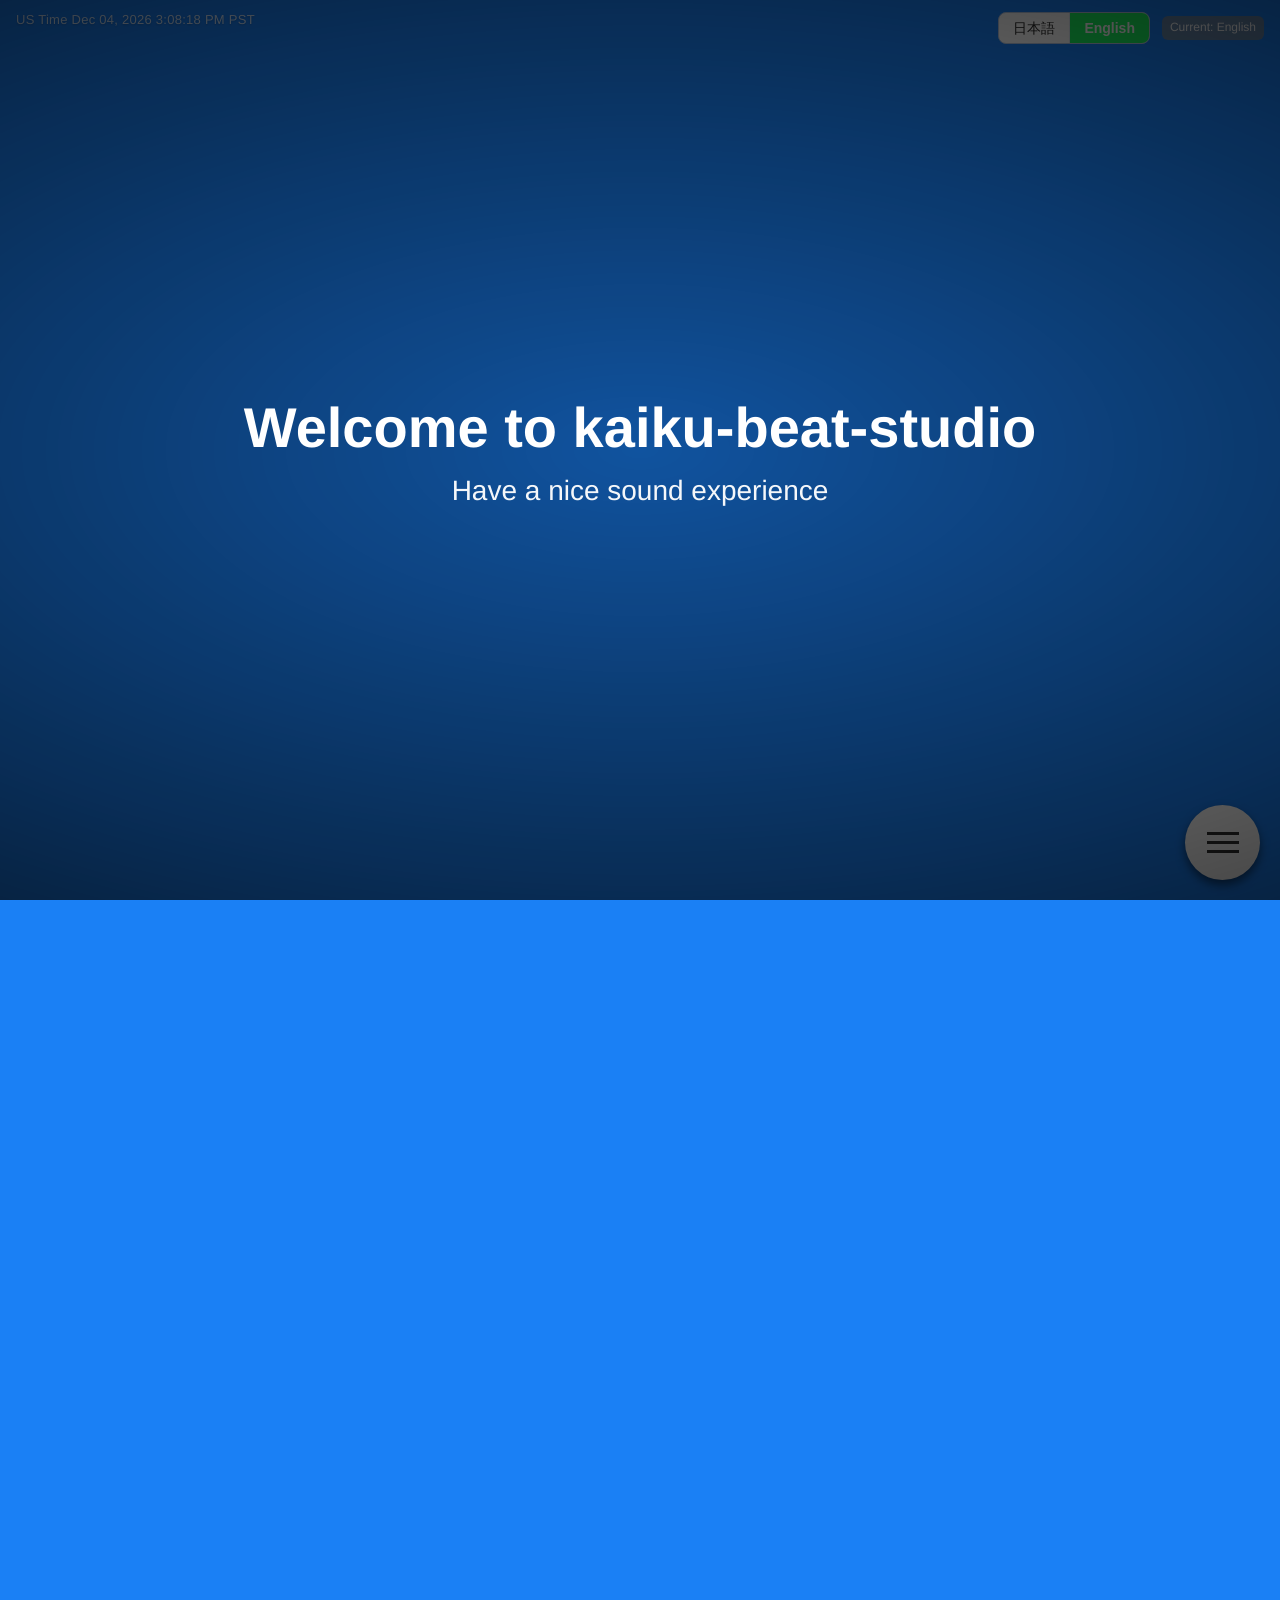
<file: web/index.html>
<!doctype html>
<html lang="ja">

<head>
    <meta charset="utf-8" />
    <meta name="viewport" content="width=device-width, initial-scale=1" />
    <title>kaiku-beat-studio</title>

    <link rel="stylesheet" href="./css/style.css" />
    <script src="./js/script.js" defer></script>
</head>

<body>

    <!-- 左上：時計 -->
    <div id="appClock" aria-label="現在時刻"></div>

    <!-- 右上：言語切り替え -->
    <div class="lang-switcher" role="group" aria-label="言語切り替え">
        <div class="segmented">
            <button
                id="btnJa"
                class="segment is-active"
                type="button"
                aria-pressed="true"
            >
                日本語
            </button>

            <button
                id="btnEn"
                class="segment"
                type="button"
                aria-pressed="false"
            >
                English
            </button>
        </div>

        <span id="currentLangLabel" class="current-lang">
            現在：日本語
        </span>
    </div>

    <!-- 初回スプラッシュ -->
    <div id="intro" class="intro">
        <div
            class="intro-inner"
            role="dialog"
            aria-labelledby="splashTitle"
            aria-describedby="splashSubtitle"
        >
            <h1
                id="splashTitle"
                class="intro-line"
                data-i18n="splash.title"
            >
                kaiku-beat-studio へようこそ
            </h1>

            <p
                id="splashSubtitle"
                class="intro-line"
                data-i18n="splash.subtitle"
            >
                最新のsoundを体感しよう
            </p>
        </div>
    </div>

    <!-- メイン -->
    <main id="home">
        <p class="site-title">
            <span data-i18n="kaiku-beat-studio">
                kaiku-beat-studio
            </span>
        </p>

        <section
            id="tracks"
            class="music-section"
            aria-labelledby="tracksTitle"
        >
            <h2 id="tracksTitle" data-i18n="audio.title">
                楽曲一覧
            </h2>

            <p class="music-description" data-i18n="audio.description">
                再生ボタンで試聴できます。
            </p>

            <!-- 1：kaiku low 0927 2 -->
            <article class="track-card" aria-labelledby="trackTitle1">
                <div class="track-heading">
                    <h3 id="trackTitle1">kaiku low 0927 2</h3>
                    <span class="track-format">MP3</span>
                </div>

                <audio
                    controls
                    preload="none"
                    aria-labelledby="trackTitle1"
                >
                    <source
                        src="./audio/kaiku low 0927 2.mp3"
                        type="audio/mpeg"
                    />
                    <span data-i18n="audio.unsupported">
                        お使いのブラウザは音声再生に対応していません。
                    </span>
                </audio>

                <p class="track-links">
                    <a
                        href="./audio/kaiku low 0927 2.mp3"
                        target="_blank"
                        rel="noopener noreferrer"
                        data-i18n="audio.open"
                    >
                        別タブで開く
                    </a>

                    <a
                        href="./audio/kaiku low 0927 2.mp3"
                        download
                        data-i18n="audio.download"
                    >
                        ダウンロード
                    </a>
                </p>

                <p
                    class="track-error"
                    data-i18n="audio.error"
                    role="status"
                    hidden
                >
                    再生できません。ファイルの配置・形式を確認してください。
                </p>
            </article>

            <!-- 2：one of one know -->
            <article class="track-card" aria-labelledby="trackTitle2">
                <div class="track-heading">
                    <h3 id="trackTitle2">one of one know</h3>
                    <span class="track-format">WAV</span>
                </div>

                <audio
                    controls
                    preload="none"
                    aria-labelledby="trackTitle2"
                >
                    <source
                        src="./audio/one of one know.wav"
                        type="audio/wav"
                    />
                    <span data-i18n="audio.unsupported">
                        お使いのブラウザは音声再生に対応していません。
                    </span>
                </audio>

                <p class="track-links">
                    <a
                        href="./audio/one of one know.wav"
                        target="_blank"
                        rel="noopener noreferrer"
                        data-i18n="audio.open"
                    >
                        別タブで開く
                    </a>

                    <a
                        href="./audio/one of one know.wav"
                        download
                        data-i18n="audio.download"
                    >
                        ダウンロード
                    </a>
                </p>

                <p
                    class="track-error"
                    data-i18n="audio.error"
                    role="status"
                    hidden
                >
                    再生できません。ファイルの配置・形式を確認してください。
                </p>
            </article>

            <!-- 3：rapgame MP3 -->
            <article class="track-card" aria-labelledby="trackTitle3">
                <div class="track-heading">
                    <h3 id="trackTitle3">rapgame</h3>
                    <span class="track-format">MP3</span>
                </div>

                <audio
                    controls
                    preload="none"
                    aria-labelledby="trackTitle3"
                >
                    <source
                        src="./audio/rapgame.mp3"
                        type="audio/mpeg"
                    />
                    <span data-i18n="audio.unsupported">
                        お使いのブラウザは音声再生に対応していません。
                    </span>
                </audio>

                <p class="track-links">
                    <a
                        href="./audio/rapgame.mp3"
                        target="_blank"
                        rel="noopener noreferrer"
                        data-i18n="audio.open"
                    >
                        別タブで開く
                    </a>

                    <a
                        href="./audio/rapgame.mp3"
                        download
                        data-i18n="audio.download"
                    >
                        ダウンロード
                    </a>
                </p>

                <p
                    class="track-error"
                    data-i18n="audio.error"
                    role="status"
                    hidden
                >
                    再生できません。ファイルの配置・形式を確認してください。
                </p>
            </article>

            <!-- 4：rapgame WAV -->
            <article class="track-card" aria-labelledby="trackTitle4">
                <div class="track-heading">
                    <h3 id="trackTitle4">rapgame</h3>
                    <span class="track-format">WAV</span>
                </div>

                <audio
                    controls
                    preload="none"
                    aria-labelledby="trackTitle4"
                >
                    <source
                        src="./audio/rapgame.wav"
                        type="audio/wav"
                    />
                    <span data-i18n="audio.unsupported">
                        お使いのブラウザは音声再生に対応していません。
                    </span>
                </audio>

                <p class="track-links">
                    <a
                        href="./audio/rapgame.wav"
                        target="_blank"
                        rel="noopener noreferrer"
                        data-i18n="audio.open"
                    >
                        別タブで開く
                    </a>

                    <a
                        href="./audio/rapgame.wav"
                        download
                        data-i18n="audio.download"
                    >
                        ダウンロード
                    </a>
                </p>

                <p
                    class="track-error"
                    data-i18n="audio.error"
                    role="status"
                    hidden
                >
                    再生できません。ファイルの配置・形式を確認してください。
                </p>
            </article>

            <!-- 5：the season -->
            <article class="track-card" aria-labelledby="trackTitle5">
                <div class="track-heading">
                    <h3 id="trackTitle5">the season</h3>
                    <span class="track-format">WAV</span>
                </div>

                <audio
                    controls
                    preload="none"
                    aria-labelledby="trackTitle5"
                >
                    <source
                        src="./audio/the season.wav"
                        type="audio/wav"
                    />
                    <span data-i18n="audio.unsupported">
                        お使いのブラウザは音声再生に対応していません。
                    </span>
                </audio>

                <p class="track-links">
                    <a
                        href="./audio/the season.wav"
                        target="_blank"
                        rel="noopener noreferrer"
                        data-i18n="audio.open"
                    >
                        別タブで開く
                    </a>

                    <a
                        href="./audio/the season.wav"
                        download
                        data-i18n="audio.download"
                    >
                        ダウンロード
                    </a>
                </p>

                <p
                    class="track-error"
                    data-i18n="audio.error"
                    role="status"
                    hidden
                >
                    再生できません。ファイルの配置・形式を確認してください。
                </p>
            </article>

            <!-- 6：when i'm gone -->
            <article class="track-card" aria-labelledby="trackTitle6">
                <div class="track-heading">
                    <h3 id="trackTitle6">when i'm gone</h3>
                    <span class="track-format">WAV</span>
                </div>

                <audio
                    controls
                    preload="none"
                    aria-labelledby="trackTitle6"
                >
                    <source
                        src="./audio/when i'm gone.wav"
                        type="audio/wav"
                    />
                    <span data-i18n="audio.unsupported">
                        お使いのブラウザは音声再生に対応していません。
                    </span>
                </audio>

                <p class="track-links">
                    <a
                        href="./audio/when i'm gone.wav"
                        target="_blank"
                        rel="noopener noreferrer"
                        data-i18n="audio.open"
                    >
                        別タブで開く
                    </a>

                    <a
                        href="./audio/when i'm gone.wav"
                        download
                        data-i18n="audio.download"
                    >
                        ダウンロード
                    </a>
                </p>

                <p
                    class="track-error"
                    data-i18n="audio.error"
                    role="status"
                    hidden
                >
                    再生できません。ファイルの配置・形式を確認してください。
                </p>
            </article>

            <!-- 7：YOP -->
            <article class="track-card" aria-labelledby="trackTitle7">
                <div class="track-heading">
                    <h3 id="trackTitle7">YOP</h3>
                    <span class="track-format">WAV</span>
                </div>

                <audio
                    controls
                    preload="none"
                    aria-labelledby="trackTitle7"
                >
                    <source
                        src="./audio/YOP.wav"
                        type="audio/wav"
                    />
                    <span data-i18n="audio.unsupported">
                        お使いのブラウザは音声再生に対応していません。
                    </span>
                </audio>

                <p class="track-links">
                    <a
                        href="./audio/YOP.wav"
                        target="_blank"
                        rel="noopener noreferrer"
                        data-i18n="audio.open"
                    >
                        別タブで開く
                    </a>

                    <a
                        href="./audio/YOP.wav"
                        download
                        data-i18n="audio.download"
                    >
                        ダウンロード
                    </a>
                </p>

                <p
                    class="track-error"
                    data-i18n="audio.error"
                    role="status"
                    hidden
                >
                    再生できません。ファイルの配置・形式を確認してください。
                </p>
            </article>
        </section>
    </main>

    <!-- 右下：既存メニュー -->
    <div class="material-menu-wrapper">
        <div class="material-menu">
            <button
                class="material-btn"
                type="button"
                aria-label="メニューを開く"
                aria-expanded="false"
                aria-controls="menuContent"
            >
                <span class="material-hamburger" aria-hidden="true">
                    <span class="material-patty"></span>
                    <span class="material-patty"></span>
                    <span class="material-patty"></span>
                </span>
            </button>

            <div
                id="menuContent"
                class="material-content"
                inert
            >
                <nav aria-label="ナビゲーション">
                    <ul>
                        <li>
                            <a href="" data-i18n="menu.あ">あ</a>
                        </li>
                        <li>
                            <a href="" data-i18n="menu.い">い</a>
                        </li>
                        <li>
                            <a href="" data-i18n="menu.う">う</a>
                        </li>
                        <li>
                            <a href="" data-i18n="menu.え">え</a>
                        </li>
                    </ul>
                </nav>
            </div>
        </div>
    </div>

    <!-- カーソル追従 -->
    <div id="stalker" aria-hidden="true"></div>

</body>

</html>
</file>
<file: web/css/style.css>
/* ========================================
   基本設定
======================================== */

* {
    box-sizing: border-box;
}

html {
    min-height: 100%;
}

body {
    margin: 0;
    min-height: 100vh;
    font-family: "Montserrat", "Arial", sans-serif;
    line-height: 1.3;
    background: rgb(26, 128, 245);
    overflow-x: hidden;
    overflow-y: auto;
    text-rendering: geometricPrecision;
    -webkit-font-smoothing: antialiased;
}

button {
    font: inherit;
}

[hidden] {
    display: none !important;
}

/* ========================================
   メイン
======================================== */

main {
    width: 100%;
    min-height: 100vh;
    padding: 96px 24px 120px;

    display: flex;
    flex-direction: column;
    align-items: center;
    justify-content: center;
    gap: 24px;

    text-align: center;
    opacity: 0;

    transition:
        opacity 400ms ease-out,
        transform 400ms ease-out;
}

/* スプラッシュ終了後 */
main.main-ready {
    opacity: 1;
}

/* メニュー表示中 */
main.active,
main.main-ready.active {
    opacity: 0;
    pointer-events: none;
    transform: translateY(6px);
}

.site-title {
    margin: 0;
    color: #fff;
    font-size: clamp(24px, 4vw, 56px);
    font-weight: 300;
    overflow-wrap: anywhere;

    text-shadow:
        0 4px 14px rgba(0, 0, 0, 0.18),
        0 1px 4px rgba(0, 0, 0, 0.12);
}

.site-title .highlight {
    background: #fff;
    color: rgb(24, 23, 23);
}

/* ========================================
   音声一覧
======================================== */

.music-section {
    width: min(100%, 680px);
    color: #fff;
    text-align: left;
}

.music-section h2 {
    margin: 0 0 8px;
    font-size: 24px;
}

.music-description {
    margin: 0 0 20px;
    font-size: 14px;
    line-height: 1.6;
}

.track-card {
    padding: 20px;
    margin-bottom: 16px;

    border: 1px solid rgba(255, 255, 255, 0.35);
    border-radius: 16px;

    background: rgba(0, 30, 80, 0.23);
    box-shadow: 0 8px 24px rgba(0, 0, 0, 0.08);
}

.track-card:last-child {
    margin-bottom: 0;
}

.track-heading {
    display: flex;
    align-items: center;
    justify-content: space-between;
    gap: 16px;
    margin-bottom: 14px;
}

.track-heading h3 {
    min-width: 0;
    margin: 0;
    font-size: 18px;
    font-weight: 600;
    overflow-wrap: anywhere;
}

.track-format {
    flex-shrink: 0;
    padding: 4px 8px;
    border: 1px solid rgba(255, 255, 255, 0.45);
    border-radius: 6px;
    font-size: 11px;
    letter-spacing: 0.08em;
}

.track-card audio {
    display: block;
    width: 100%;
    max-width: 100%;
}

.track-links {
    display: flex;
    flex-wrap: wrap;
    gap: 12px 24px;

    margin: 14px 0 0;
    font-size: 14px;
    line-height: 1.6;
}

.track-links a {
    color: #fff;
    text-underline-offset: 4px;
}

.track-links a:hover {
    color: #d8edff;
}

.track-links a:focus-visible {
    outline: 3px solid #fff;
    outline-offset: 5px;
    border-radius: 2px;
}

.track-error {
    margin: 12px 0 0;
    color: #fff2bd;
    font-size: 13px;
    line-height: 1.6;
}

/* ========================================
   右下メニュー
======================================== */

.material-menu-wrapper {
    position: fixed;
    bottom: 0;
    right: 0;
    z-index: 100;

    width: 30vw;
    height: 100vh;
    height: 100dvh;

    overflow: hidden;

    /*
       閉じた状態の透明な領域が
       音声プレイヤーの操作を遮らないようにする。
    */
    pointer-events: none;
}

.material-menu {
    position: relative;
    z-index: 1;
    width: 100%;
    height: 100%;
    background: transparent;
}

.material-btn {
    position: absolute;
    bottom: 20px;
    right: 20px;
    z-index: 3;

    display: flex;
    align-items: center;
    justify-content: center;

    width: 75px;
    height: 75px;
    padding: 0;
    border: 0;
    border-radius: 50%;

    background: transparent;
    cursor: pointer;
    pointer-events: auto;
    -webkit-tap-highlight-color: transparent;
}

.material-btn::before {
    content: "";

    position: absolute;
    top: 0;
    left: 0;
    z-index: -1;

    width: 75px;
    height: 75px;
    border-radius: 50%;

    background: #fff;
    box-shadow: 0 5px 10px rgba(0, 0, 0, 0.5);

    transform-origin: center 70%;
    transform: scale(1);

    /*
       拡大した疑似要素がメニュー項目の
       クリックを遮らないようにする。
    */
    pointer-events: none;

    transition:
        transform 0.35s ease-out,
        opacity 0.35s ease-out;
}

.material-btn.active::before {
    transform: scale(18);
}

.material-btn:active::before {
    opacity: 0.75;
}

.material-btn:focus-visible {
    outline: 3px solid #142742;
    outline-offset: 5px;
}

.material-content {
    position: absolute;
    top: 0;
    right: 0;
    z-index: 2;

    max-height: calc(100% - 110px);
    padding: 10% 15%;
    overflow-y: auto;

    visibility: hidden;
    pointer-events: none;
}

.material-content.active {
    visibility: visible;
    pointer-events: auto;
}

.material-content nav ul {
    margin: 1em 0;
    padding: 0;
    list-style: none;
    text-align: right;
}

.material-content nav li {
    margin: 25px 0;
    opacity: 0;
    transform: translateY(100px);

    transition:
        transform 0.4s ease-out,
        opacity 0.4s ease-out;
}

.material-content nav li.active {
    opacity: 1;
    transform: translateY(0);
}

.material-content nav li:nth-child(1) {
    transition-delay: 0.1s;
}

.material-content nav li:nth-child(2) {
    transition-delay: 0.2s;
}

.material-content nav li:nth-child(3) {
    transition-delay: 0.3s;
}

.material-content nav li:nth-child(4) {
    transition-delay: 0.4s;
}

.material-content nav a {
    color: rgb(11, 11, 11);
    font-size: clamp(24px, 3vw, 48px);
    font-weight: 300;
    text-decoration: none;
}

.material-content nav a:focus-visible {
    outline: 2px solid #142742;
    outline-offset: 6px;
}

/* ========================================
   ハンバーガーのアニメーション
======================================== */

.material-hamburger {
    display: block;
    transition: transform 0.3s ease-out;
}

.material-patty {
    display: block;

    width: 32px;
    height: 3px;
    margin: 0 0 6px;

    background: #333;
    opacity: 1;
    transform: translate(0) rotate(0deg);

    transition:
        transform 0.2s ease-out,
        opacity 0.2s ease-out;
}

.material-patty:last-child {
    margin-bottom: 0;
}

.material-hamburger.material-close {
    transform: rotate(-180deg);
}

.material-hamburger.material-close .material-patty:nth-child(1) {
    transform: translate(-10px, 4px) rotate(-45deg) scale(0.5, 1);
}

.material-hamburger.material-close .material-patty:nth-child(3) {
    transform: translate(-10px, -4px) rotate(45deg) scale(0.5, 1);
}

/* ========================================
   言語切り替え
======================================== */

.lang-switcher {
    position: fixed;
    top: 12px;
    right: 16px;
    z-index: 9999;

    display: flex;
    align-items: center;
    gap: 12px;
}

.segmented {
    display: inline-flex;
    overflow: hidden;

    border: 1px solid #b5c7e3;
    border-radius: 8px;
    background: #fff;
}

.segmented .segment {
    padding: 8px 14px;
    border: 0;

    background: transparent;
    color: #2a2a2a;

    font-size: 14px;
    line-height: 1;
    cursor: pointer;
}

.segmented .segment + .segment {
    border-left: 1px solid #e2e8f4;
}

.segmented .segment.is-active {
    background: #1af55f;
    color: #fff;
    font-weight: 600;
}

.segmented .segment:focus-visible {
    outline: 2px solid #142742;
    outline-offset: -2px;
}

.current-lang {
    padding: 4px 8px;
    border-radius: 6px;

    background: rgba(138, 140, 138, 0.7);
    color: #fafbfc;

    font-size: 12px;
    white-space: nowrap;
}

/* ========================================
   初回スプラッシュ
======================================== */

.intro {
    position: fixed;
    inset: 0;
    z-index: 99999;

    display: grid;
    place-items: center;

    background: radial-gradient(
        120% 80% at 50% 50%,
        rgba(0, 0, 0, 0.35),
        rgba(0, 0, 0, 0.85)
    );

    opacity: 1;
}

.intro-inner {
    max-width: 100%;
    padding: 24px;
    text-align: center;
}

.intro h1.intro-line {
    margin: 0.2em 0;

    color: #fff;
    font-size: clamp(28px, 5.6vw, 56px);
    line-height: 1.15;
    overflow-wrap: anywhere;
}

.intro p.intro-line {
    margin: 0.2em 0;

    color: #f5f7fa;
    font-size: clamp(16px, 2.8vw, 28px);
    line-height: 1.35;
}

.intro.intro-hide {
    pointer-events: none;
    animation: intro-out 0.6s ease-in forwards;
}

@keyframes intro-out {
    from {
        opacity: 1;
        filter: blur(0);
    }

    to {
        opacity: 0;
        filter: blur(4px);
    }
}

/* ========================================
   左上の時計
======================================== */

#appClock {
    position: fixed;
    top: 12px;
    left: 16px;
    z-index: 9999;

    color: #fff;
    font-size: 13px;
    font-weight: 500;
    letter-spacing: 0.02em;

    opacity: 0.85;
    text-shadow: 0 1px 2px rgba(0, 0, 0, 0.25);

    pointer-events: none;
}

html.lang-en-mode #appClock {
    font-weight: 400;
    opacity: 0.8;
}

/* ========================================
   カーソル追従
======================================== */

#stalker {
    position: fixed;
    top: 0;
    left: 0;
    z-index: 999;

    width: 40px;
    height: 40px;
    border-radius: 50%;

    background: rgba(226, 116, 71, 0.5);
    opacity: 0;

    pointer-events: none;
    transform: translate(-50%, -50%);
    transition: transform 0.2s;
}

/* ========================================
   画面サイズ対応
======================================== */

@media (min-height: 800px) {
    .material-btn.active::before {
        transform: scale(25);
    }
}

@media (max-width: 700px) {
    main {
        padding: 112px 16px 116px;
    }

    #appClock {
        top: 12px;
        left: 12px;
        font-size: 12px;
    }

    .lang-switcher {
        top: 44px;
        right: 12px;
        gap: 8px;
    }

    .material-menu-wrapper {
        width: 100vw;
    }

    .material-content {
        padding-top: 96px;
    }

    .material-content nav a {
        font-size: 28px;
    }

    .track-card {
        padding: 16px;
    }

    .track-heading h3 {
        font-size: 16px;
    }
}

/* タッチ端末ではカーソル追従を非表示 */
@media (hover: none), (pointer: coarse) {
    #stalker {
        display: none;
    }
}

/* ========================================
   動きを減らす設定への対応
======================================== */

@media (prefers-reduced-motion: reduce) {
    main,
    .material-btn::before,
    .material-content nav li,
    .material-hamburger,
    .material-patty,
    #stalker {
        transition: none;
    }

    .intro.intro-hide {
        animation: none;
        opacity: 0;
    }
}
</file>
